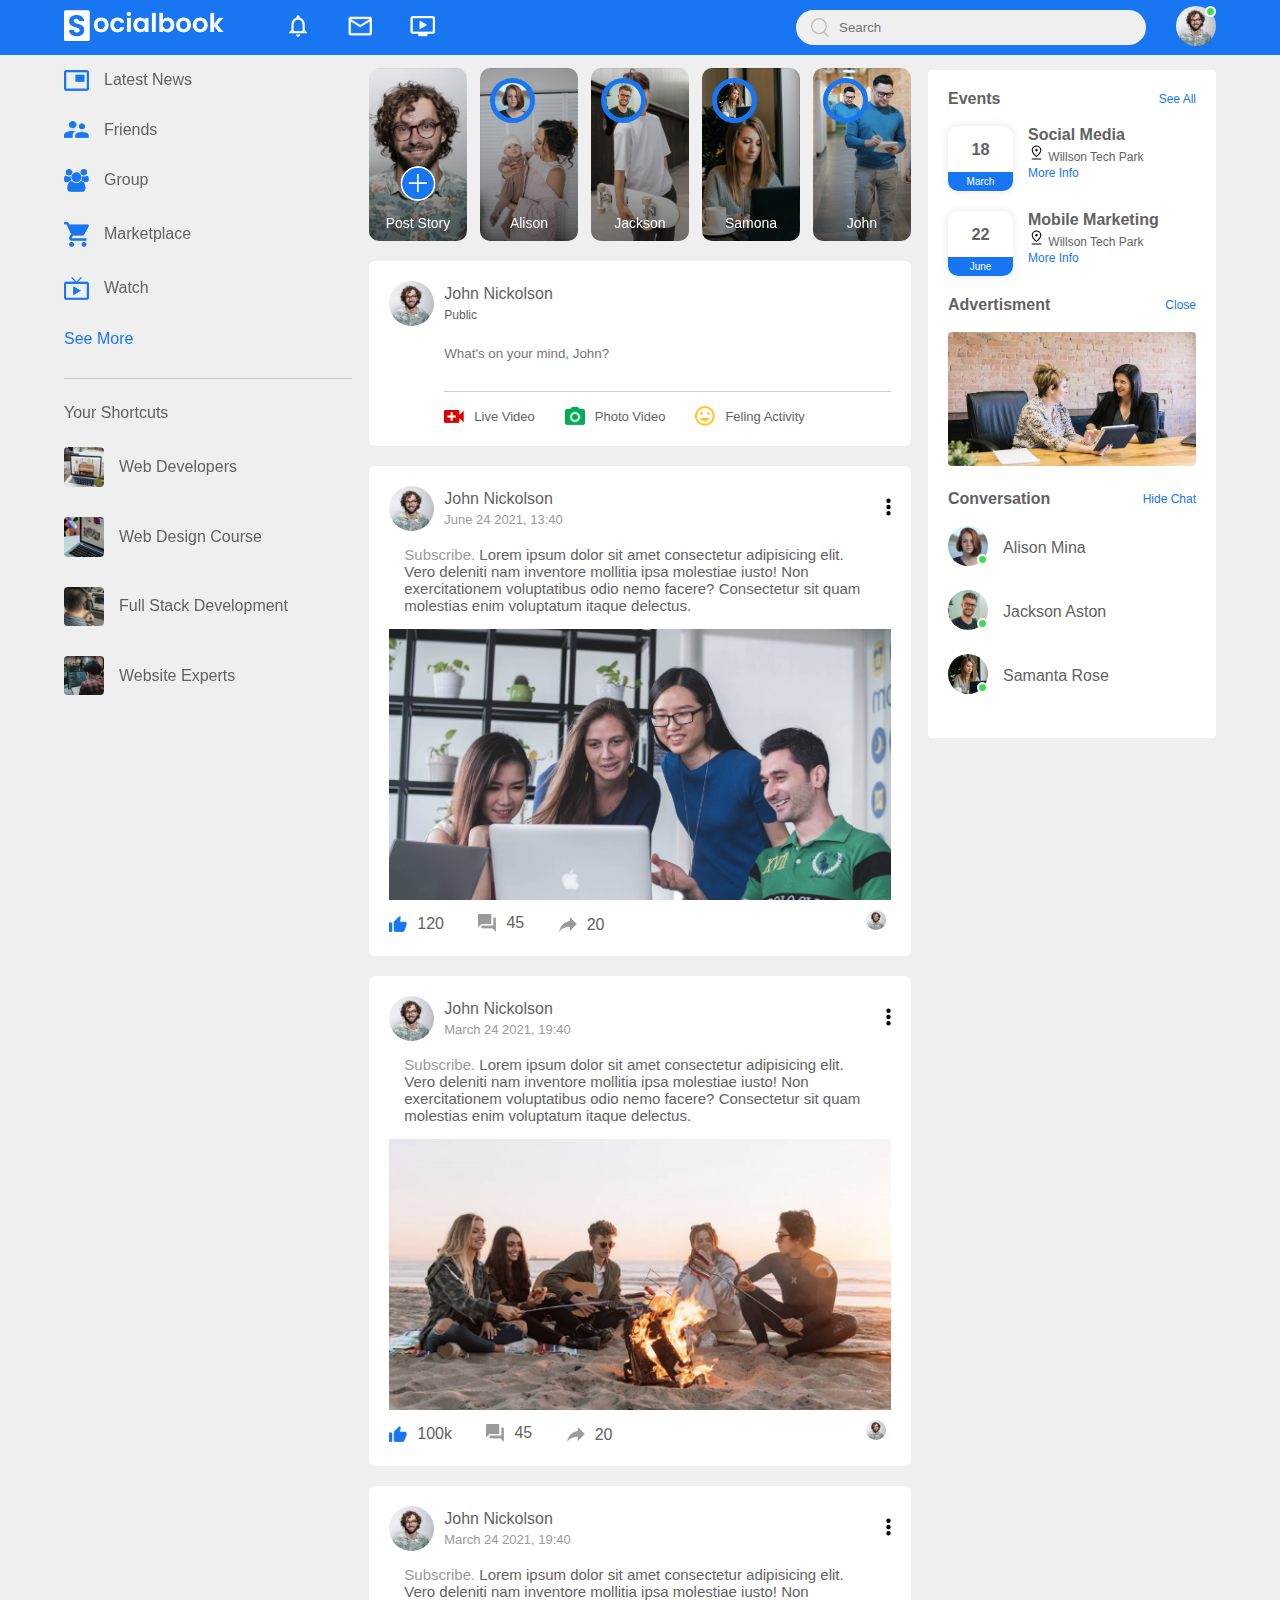
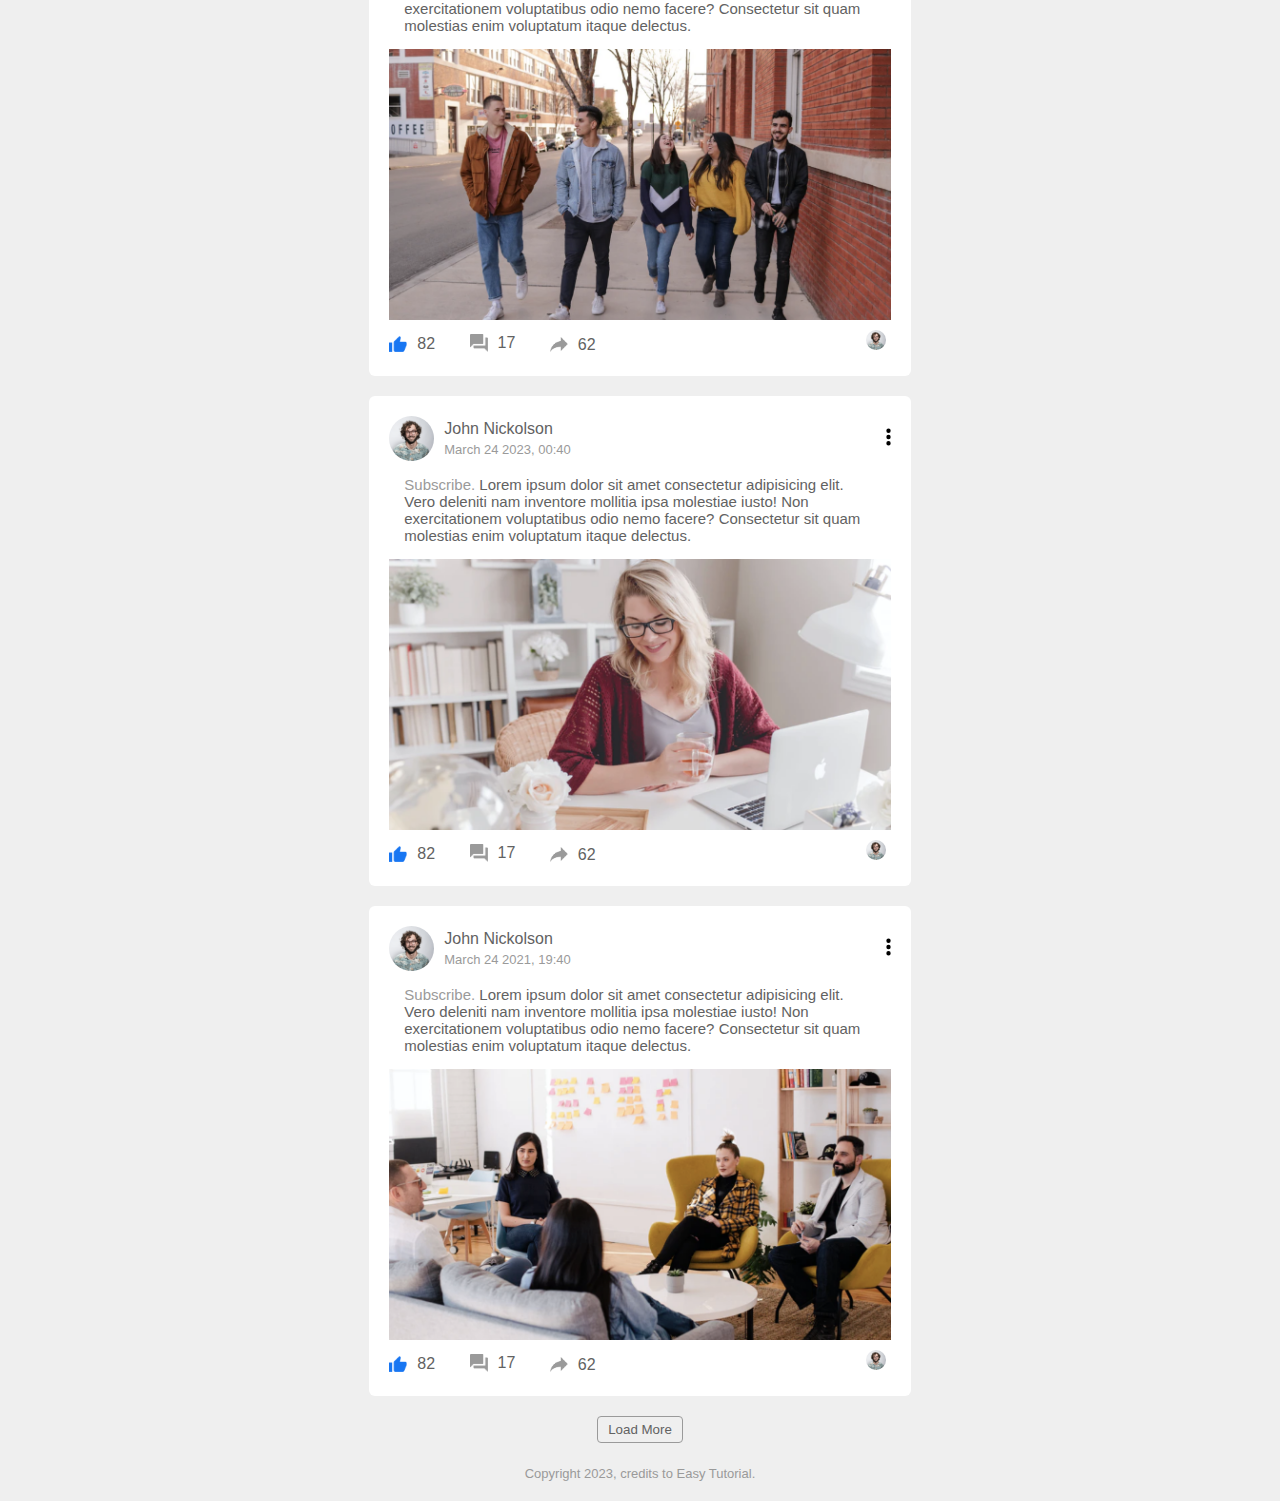
<file: index.html>
<!DOCTYPE html>
<html lang="en">
<head>
  <meta charset="UTF-8">
  <meta http-equiv="X-UA-Compatible" content="IE=edge">
  <meta name="viewport" content="width=device-width, initial-scale=1.0">
  <title>Social Media</title>
  <link rel="stylesheet" href="style.css">
  <link rel="stylesheet" href="https://fonts.googleapis.com/css2?family=Material+Symbols+Outlined:opsz,wght,FILL,GRAD@20..48,100..700,0..1,-50..200" />
</head>
<body>

  <nav>
    <div 

    class="nav-left">
    <a href="index.html">
    <img src="images/logo2.png" class="logo">
  </a>
    <ul>
      <li><img src="images/notification.png"></li>
      <li><img src="images/inbox.png"></li>
      <li><img src="images/video.png"></li>
    </ul>
    </div>
    <div 
    
    class="nav-right">
    <div class="search-box">
      <img src="images/search.png">
      <input type="text" placeholder="Search">
    </div>
    <div class="nav-user-icon online" onclick="settingsMenuToggle()">
      <img src="images/profile-pic.png">
    </div>
    </div>

     <!---Setting Menu---->

    <div class="settings-menu">

     <div id="dark-btn">
      <span></span>
     </div> 

      <div class="settings-menu-inner">

        <div class="user-profile">
          <img src="images/profile-pic.png">
          <div>
            <p>John Nickolson</p>
            <a href="index1.html">See Your Profile</a>
          </div>
        </div>

        <hr>
  
        <div class="user-profile">
          <img src="images/feedback.png">
          <div>
            <p>Give Feedback</p>
            <a href="#">Help us improve the new Design</a>
          </div>
        </div>

        <hr>

        <div class="setting-links">
          <img src="images/setting.png" class="settings-icon">
          <a href="#">Settings & Privacy <img src="images/arrow.png" width="10px"></a>
        </div>

        <div class="setting-links">
          <img src="images/help.png" class="settings-icon">
          <a href="#">Help & Support <img src="images/arrow.png" width="10px"></a>
        </div>

        <div class="setting-links">
          <img src="images/display.png" class="settings-icon">
          <a href="#">Display & Accessibility <img src="images/arrow.png" width="10px"></a>
        </div>

        <div class="setting-links">
          <img src="images/logout.png" class="settings-icon">
          <a href="#">Log Out <img src="images/arrow.png" width="10px"></a>
        </div>

      </div>
     

    </div>
   


    </nav>
  <div class="container">

    <!---Left sidebar-->

      <div class="left-sidebar">
        <div class="imp-links">
        <a href="#"><img src="images/news.png"> Latest News</a>
        <a href="#"><img src="images/friends.png"> Friends</a>
        <a href="#"><img src="images/group.png"> Group</a>
        <a href="#"><img src="images/marketplace.png"> Marketplace</a>
        <a href="#"><img src="images/watch.png"> Watch</a>
        <a href="#">See More</a>
      </div>

      <div class="shortcut-links">
        <p>Your Shortcuts</p>
        <a href="#"><img src="images/shortcut-1.png"> Web Developers</a>
        <a href="#"><img src="images/shortcut-2.png"> Web Design Course</a>
        <a href="#"><img src="images/shortcut-3.png"> Full Stack Development</a>
        <a href="#"><img src="images/shortcut-4.png"> Website Experts</a>
      </div>
  </div>

    <!--Main content-->

    <div class="main-content">
      <div class="story-gallery">
        <div class="story story1">
          <img src="images/upload.png">
          <p>Post Story</p>
        </div>

        <div class="story story2">
          <img src="images/member-1.png">
          <p>Alison</p>
        </div>

        <div class="story story3">
          <img src="images/member-2.png">
          <p>Jackson</p>
        </div>

        <div class="story story4">
          <img src="images/member-3.png">
          <p>Samona</p>
        </div>

        <div class="story story5">
          <img src="images/member-4.png">
          <p>John</p>
        </div>
      </div>

      <div class="write-post-container">
        <div class="user-profile">
          <img src="images/profile-pic.png">
          <div>
            <p>John Nickolson</p>
            <small>Public</small>
          </div>
        </div>

       <div class="post-input-container">
        <textarea rows="3" placeholder="What's on your mind, John?"></textarea>
        <div class="add-post-links">
          <a href="#"><img src="images/live-video.png">Live Video</a>
          <a href="#"><img src="images/photo.png">Photo Video</a>
          <a href="#"><img src="images/feeling.png">Feling Activity</a>
        </div>
       </div>

      </div>

      <div class="post-container">

        <div class="post-raw">
          <div class="user-profile">
            <img src="images/profile-pic.png">
            <div>
              <p>John Nickolson</p>
              <span>June 24 2021, 13:40</span>
            </div>
          </div>
         <div class="downloaded-icon">
          <img src="images/ellipsis-vertical-solid.svg">
         </div>
        </div>
        
        <p class="post-text"> Subscribe.<a href="#"><span> Lorem ipsum dolor sit amet consectetur adipisicing elit. Vero deleniti nam inventore mollitia ipsa molestiae iusto! Non exercitationem voluptatibus odio nemo facere? Consectetur sit quam molestias enim voluptatum itaque delectus.</span></a></p>
        <img src="images/feed-image-1.png" class="post-img">

        <div class="post-raw">
          <div class="activity-icons">
           <div><img src="images/like-blue.png"> 120</div>
           <div><img src="images/comments.png"> 45</div>
           <div><img src="images/share.png"> 20</div>
          </div>
          <div class="post-profile-icon">
            <img src="images/profile-pic.png"><i class="fa-sharp-fa solid fa-caret-down"></i>
          </div>
        </div>
      </div>


      <div class="post-container">

        <div class="post-raw">
          <div class="user-profile">
            <img src="images/profile-pic.png">
            <div>
              <p>John Nickolson</p>
              <span>March 24 2021, 19:40</span>
            </div>
          </div>
         <div class="downloaded-icon">
          <img src="images/ellipsis-vertical-solid.svg">
         </div>
        </div>
        
        <p class="post-text"> Subscribe.<a href="#"><span> Lorem ipsum dolor sit amet consectetur adipisicing elit. Vero deleniti nam inventore mollitia ipsa molestiae iusto! Non exercitationem voluptatibus odio nemo facere? Consectetur sit quam molestias enim voluptatum itaque delectus.</span></a></p>
        <img src="images/feed-image-2.png" class="post-img">

        <div class="post-raw">
          <div class="activity-icons">
           <div><img src="images/like-blue.png"> 100k</div>
           <div><img src="images/comments.png"> 45</div>
           <div><img src="images/share.png"> 20</div>
          </div>
          <div class="post-profile-icon">
            <img src="images/profile-pic.png"><i class="fa-sharp-fa solid fa-caret-down"></i>
          </div>
        </div>
      </div>


      <div class="post-container">

        <div class="post-raw">
          <div class="user-profile">
            <img src="images/profile-pic.png">
            <div>
              <p>John Nickolson</p>
              <span>March 24 2021, 19:40</span>
            </div>
          </div>
         <div class="downloaded-icon">
          <img src="images/ellipsis-vertical-solid.svg">
         </div>
        </div>
        
        <p class="post-text"> Subscribe.<a href="#"><span> Lorem ipsum dolor sit amet consectetur adipisicing elit. Vero deleniti nam inventore mollitia ipsa molestiae iusto! Non exercitationem voluptatibus odio nemo facere? Consectetur sit quam molestias enim voluptatum itaque delectus.</span></a></p>
        <img src="images/feed-image-3.png" class="post-img">

        <div class="post-raw">
          <div class="activity-icons">
           <div><img src="images/like-blue.png"> 82</div>
           <div><img src="images/comments.png"> 17</div>
           <div><img src="images/share.png"> 62</div>
          </div>
          <div class="post-profile-icon">
            <img src="images/profile-pic.png"><i class="fa-sharp-fa solid fa-caret-down"></i>
          </div>
        </div>
      </div>


      <div class="post-container">

        <div class="post-raw">
          <div class="user-profile">
            <img src="images/profile-pic.png">
            <div>
              <p>John Nickolson</p>
              <span>March 24 2023, 00:40</span>
            </div>
          </div>
         <div class="downloaded-icon">
          <img src="images/ellipsis-vertical-solid.svg">
         </div>
        </div>
        
        <p class="post-text"> Subscribe.<a href="#"><span> Lorem ipsum dolor sit amet consectetur adipisicing elit. Vero deleniti nam inventore mollitia ipsa molestiae iusto! Non exercitationem voluptatibus odio nemo facere? Consectetur sit quam molestias enim voluptatum itaque delectus.</span></a></p>
        <img src="images/feed-image-4.png" class="post-img">

        <div class="post-raw">
          <div class="activity-icons">
           <div><img src="images/like-blue.png"> 82</div>
           <div><img src="images/comments.png"> 17</div>
           <div><img src="images/share.png"> 62</div>
          </div>
          <div class="post-profile-icon">
            <img src="images/profile-pic.png"><i class="fa-sharp-fa solid fa-caret-down"></i>
          </div>
        </div>
      </div>


      <div class="post-container">

        <div class="post-raw">
          <div class="user-profile">
            <img src="images/profile-pic.png">
            <div>
              <p>John Nickolson</p>
              <span>March 24 2021, 19:40</span>
            </div>
          </div>
         <div class="downloaded-icon">
          <img src="images/ellipsis-vertical-solid.svg">
         </div>
        </div>
        
        <p class="post-text"> Subscribe.<a href="#"><span> Lorem ipsum dolor sit amet consectetur adipisicing elit. Vero deleniti nam inventore mollitia ipsa molestiae iusto! Non exercitationem voluptatibus odio nemo facere? Consectetur sit quam molestias enim voluptatum itaque delectus.</span></a></p>
        <img src="images/feed-image-5.png" class="post-img">

        <div class="post-raw">
          <div class="activity-icons">
           <div><img src="images/like-blue.png"> 82</div>
           <div><img src="images/comments.png"> 17</div>
           <div><img src="images/share.png"> 62</div>
          </div>
          <div class="post-profile-icon">
            <img src="images/profile-pic.png"><i class="fa-sharp-fa solid fa-caret-down"></i>
          </div>
        </div>
      </div>

      <button type="button" class="load-more-btn">Load More</button>

    </div>

    <!--Right sidebar-->

    <div class="right-sidebar">

      <div class="sidebar-title">
        <h4>Events</h4>
        <a href="#">See All</a>
      </div>

      <div class="event">
        <div class="left-event">
          <h3>18</h3>
          <span>March</span>
        </div>
        <div class="right-event">
          <h4>Social Media</h4>
          <p><img src="images/pin_drop_FILL0_wght400_GRAD0_opsz48.svg"> Willson Tech Park</p>
          <a href="#">More Info</a>
        </div>
      </div>

      <div class="event">
        <div class="left-event">
          <h3>22</h3>
          <span>June</span>
        </div>
        <div class="right-event">
          <h4>Mobile Marketing</h4>
          <p><img src="images/pin_drop_FILL0_wght400_GRAD0_opsz48.svg"> Willson Tech Park</p>
          <a href="#">More Info</a>
        </div>
      </div>

      <div class="sidebar-title">
        <h4>Advertisment</h4>
        <a href="#">Close</a>
      </div>

      <img src="images/advertisement.png" class="sidebar-adds">

      
      <div class="sidebar-title">
        <h4>Conversation</h4>
        <a href="#">Hide Chat</a>
      </div>

      <div class="online-list">
        <div class="online">
          <img src="images/member-1.png">
        </div>
        <p>Alison Mina</p>
      </div>

      <div class="online-list">
        <div class="online">
          <img src="images/member-2.png">
        </div>
        <p>Jackson Aston</p>
      </div>

      <div class="online-list">
        <div class="online">
          <img src="images/member-3.png">
        </div>
        <p>Samanta Rose</p>
      </div>

    </div>
  </div>

<div class="footer">
  <p>Copyright 2023, credits to Easy Tutorial.</p>
</div>

<script src="script.js"></script>

</body>
</html>
</file>
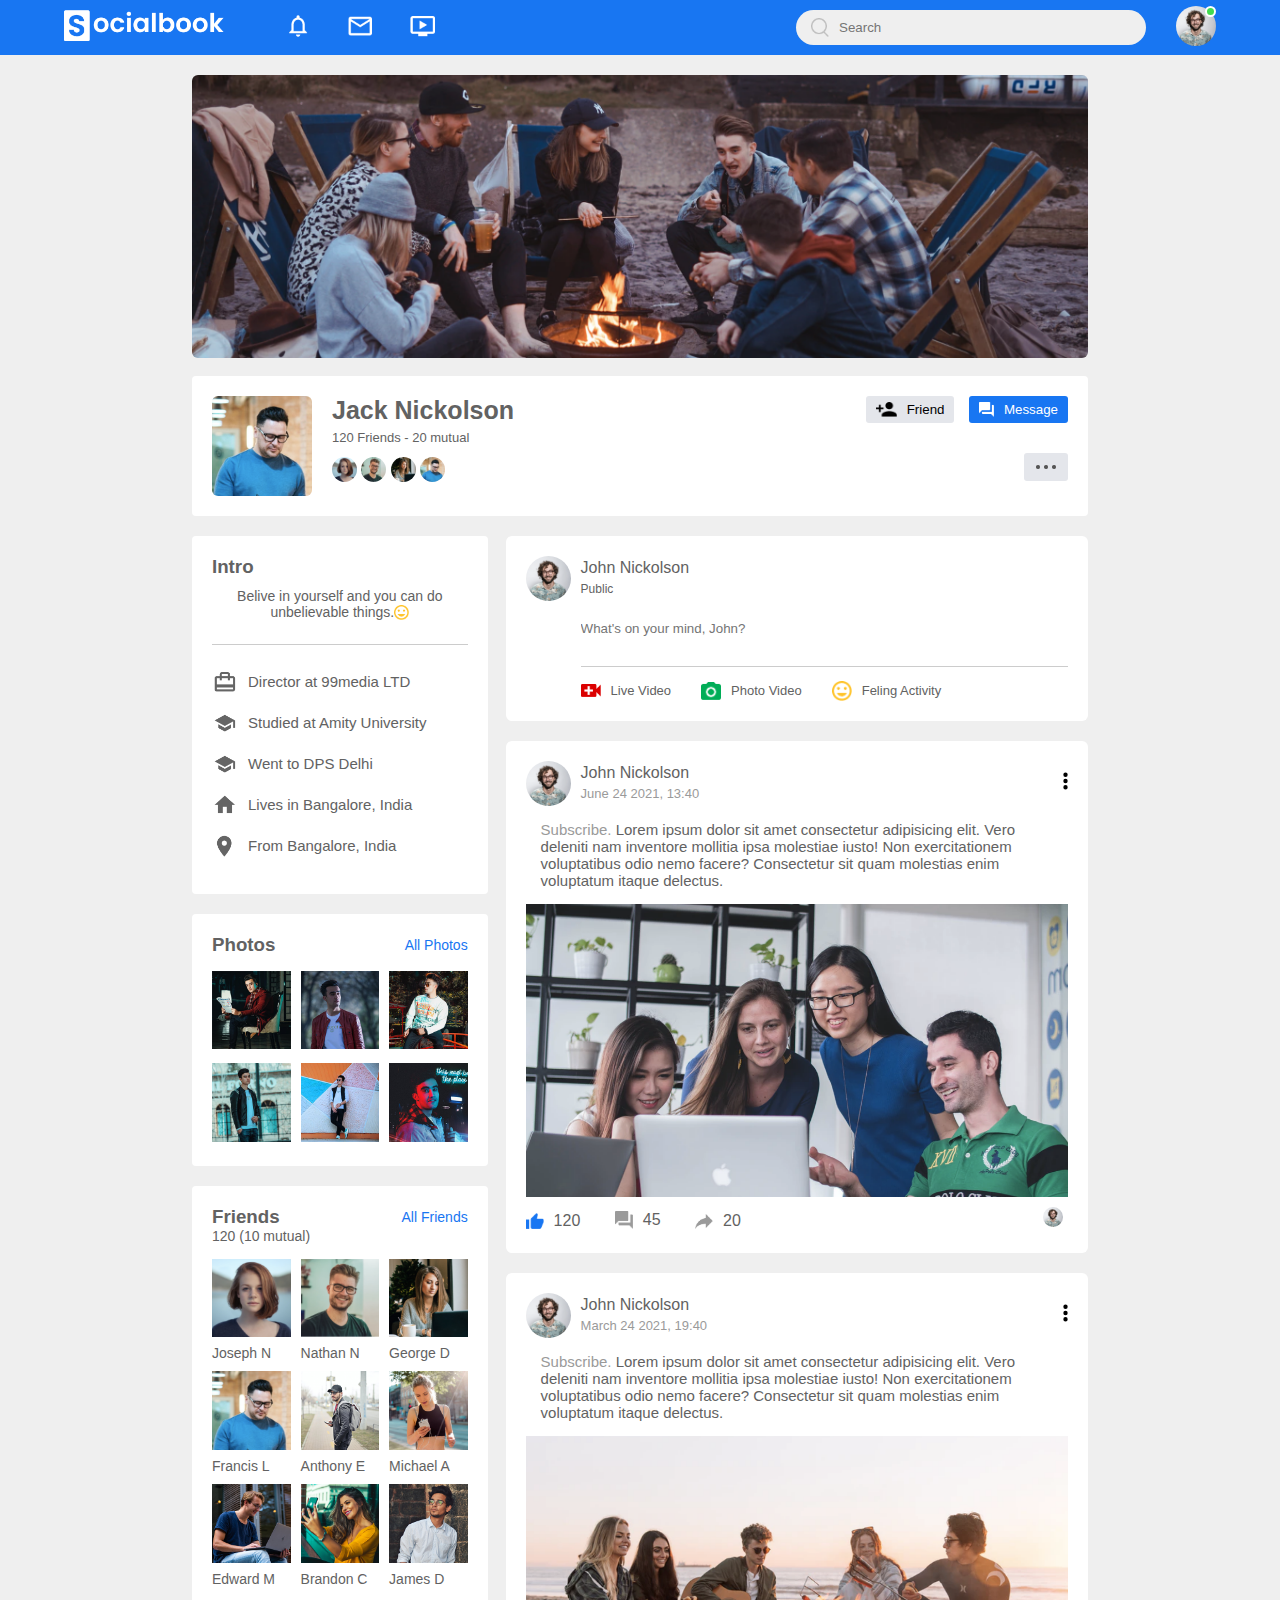
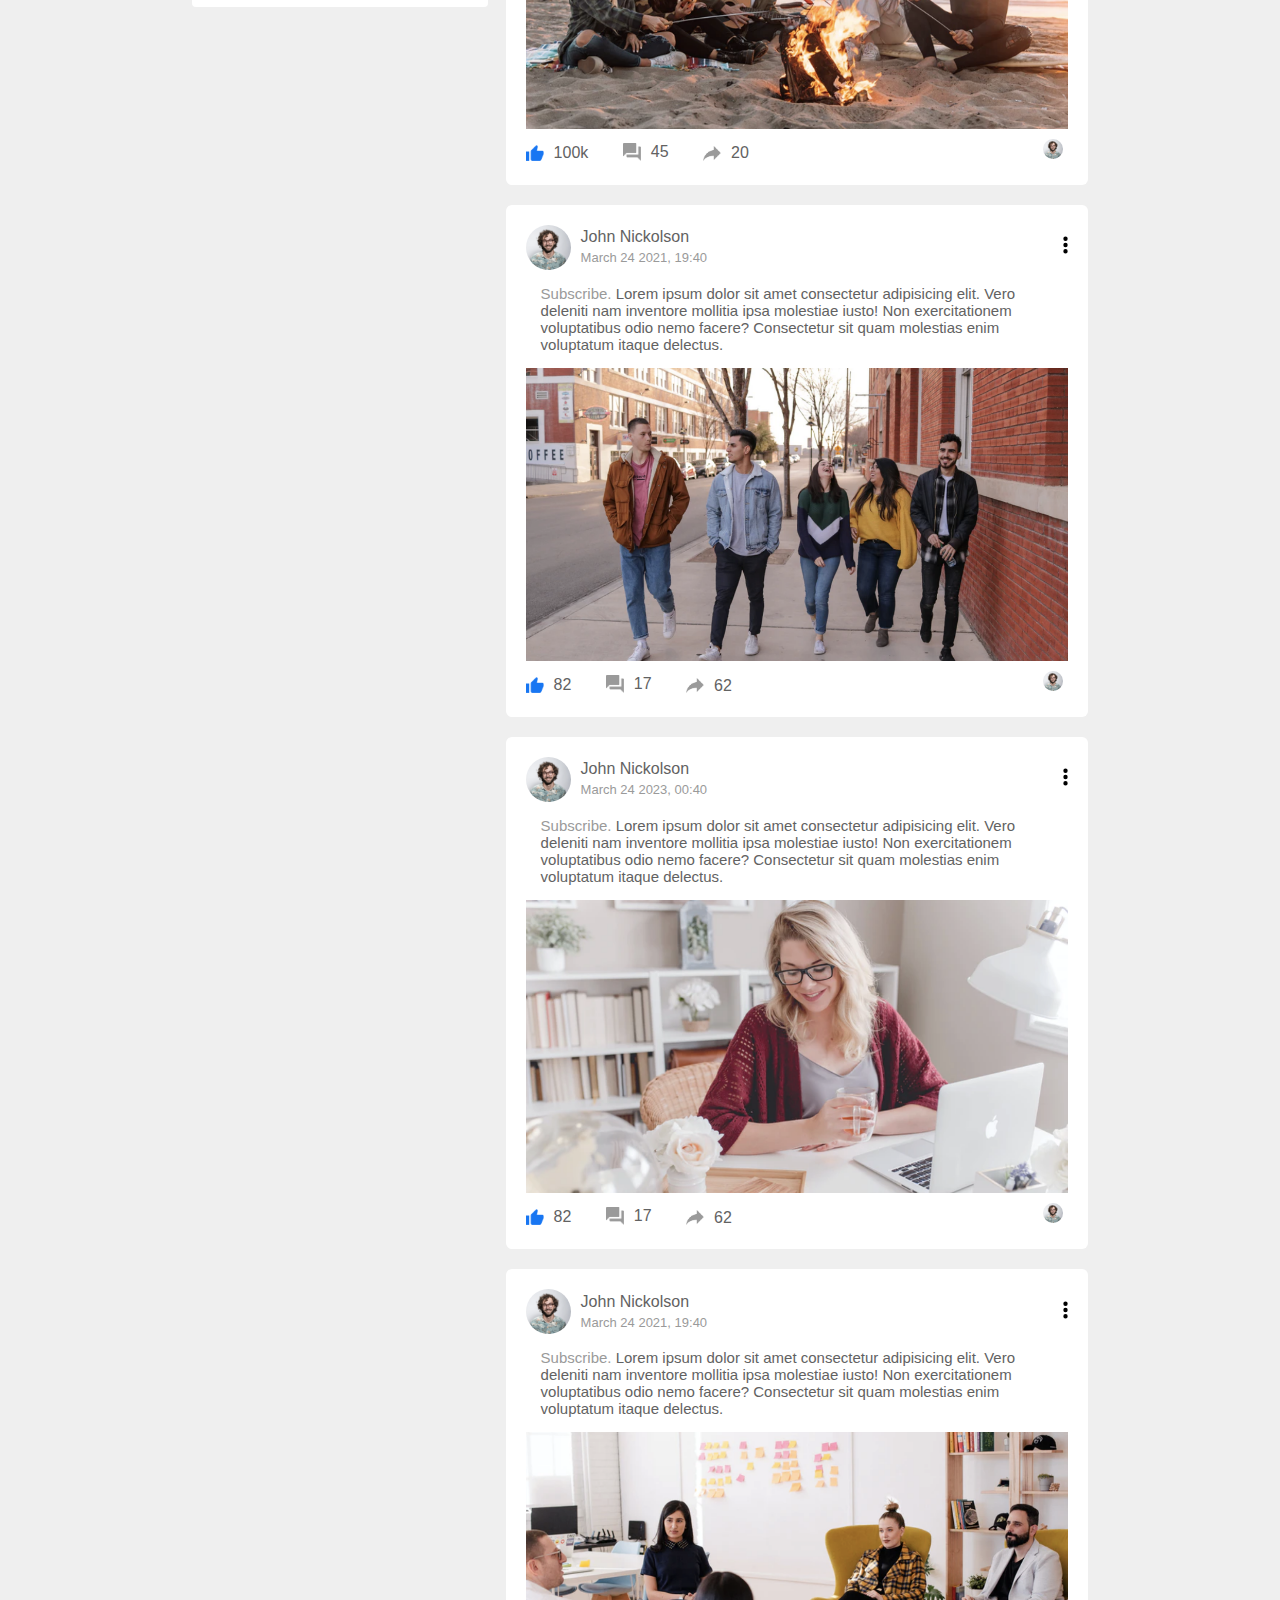
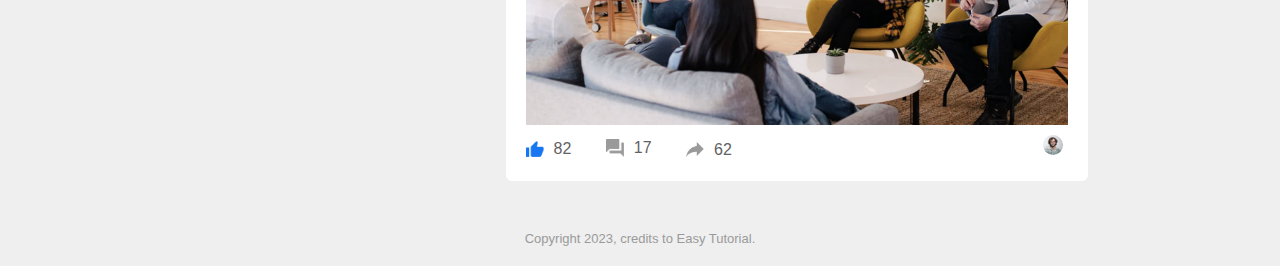
<file: index1.html>
<!DOCTYPE html>
<html lang="en">
<head>
  <meta charset="UTF-8">
  <meta http-equiv="X-UA-Compatible" content="IE=edge">
  <meta name="viewport" content="width=device-width, initial-scale=1.0">
  <title>Social Media</title>
  <link rel="stylesheet" href="style.css">
  <link rel="stylesheet" href="https://fonts.googleapis.com/css2?family=Material+Symbols+Outlined:opsz,wght,FILL,GRAD@20..48,100..700,0..1,-50..200" />
</head>
<body>

  <nav>
    <div 
    
    class="nav-left">
    <a href="index.html">
    <img src="images/logo2.png"  class="logo">
  </a>
    <ul>
      <li><img src="images/notification.png"></li>
      <li><img src="images/inbox.png"></li>
      <li><img src="images/video.png"></li>
    </ul>
    </div>
    <div 
    
    class="nav-right">
    <div class="search-box">
      <img src="images/search.png">
      <input type="text" placeholder="Search">
    </div>
    <div class="nav-user-icon online" onclick="settingsMenuToggle()">
      <img src="images/profile-pic.png">
    </div>
    </div>

     <!---Setting Menu---->

    <div class="settings-menu">

     <div id="dark-btn">
      <span></span>
     </div> 

      <div class="settings-menu-inner">

        <div class="user-profile">
          <img src="images/profile-pic.png">
          <div>
            <p>John Nickolson</p>
            <a href="index.html">See Your Home Page</a>
          </div>
        </div>

        <hr>
  
        <div class="user-profile">
          <img src="images/feedback.png">
          <div>
            <p>Give Feedback</p>
            <a href="#">Help us improve the new Design</a>
          </div>
        </div>

        <hr>

        <div class="setting-links">
          <img src="images/setting.png" class="settings-icon">
          <a href="#">Settings & Privacy <img src="images/arrow.png" width="10px"></a>
        </div>

        <div class="setting-links">
          <img src="images/help.png" class="settings-icon">
          <a href="#">Help & Support <img src="images/arrow.png" width="10px"></a>
        </div>

        <div class="setting-links">
          <img src="/images/display.png" class="settings-icon">
          <a href="#">Display & Accessibility <img src="images/arrow.png" width="10px"></a>
        </div>

        <div class="setting-links">
          <img src="images/logout.png" class="settings-icon">
          <a href="#">Log Out <img src="images/arrow.png" width="10px"></a>
        </div>

      </div>
     

    </div>
   


    </nav>

    <!---Pofile Page----->

    <div class="profile-container">
      <img src="images/cover.png" class="cover-img">
      <div class="profile-details">
        <div class="pd-left">
         <div class="pd-raw">
          <img src="images/profile.png" class="pd-image">
          <div>
            <h3>Jack Nickolson</h3>
            <p>120 Friends - 20 mutual</p>
            <img src="images/member-1.png">
            <img src="images/member-2.png">
            <img src="images/member-3.png">
            <img src="images/member-4.png">
            
          </div>
         </div>
        </div>
        <div class="pd-right">

        <button type="button"><img src="images/add-friends.png">    Friend
        </button>
        <button type="button"><img src="images/message.png"> 
        Message
        </button>
        <br>
        <a href="#"><img src="images/more.png"></a>

        </div>
      </div>

     <div class="profile-info">
      <div class="info-col">

       <div class="profile-intro">
        <h3>Intro</h3>
        <p class="intro-text">Belive in yourself and you can do unbelievable things.<img src="images/feeling.png"></p>
        <hr>
        <ul>
          <li> <img src="images/profile-job.png"> Director at 99media LTD</li>
          <li> <img src="images/profile-study.png"> Studied at Amity University</li>
          <li> <img src="images/profile-study.png"> Went to DPS Delhi</li>
          <li> <img src="images/profile-home.png"> Lives in Bangalore, India</li>
          <li> <img src="images/profile-location.png"> From Bangalore, India</li>
        </ul>
       </div>

      <div class="profile-intro">
        <div class="title-box">
          <h3>Photos</h3>
          <a href="#">All Photos</a>
        </div>
        
        
        <div class="photo-box">
          <div><img src="images/photo1.png"></div>
          <div><img src="images/photo2.png"></div>
          <div><img src="images/photo3.png"></div>
          <div><img src="images/photo4.png"></div>
          <div><img src="images/photo5.png"></div>
          <div><img src="images/photo6.png"></div>
        </div>

      </div>


      <div class="profile-intro">
        <div class="title-box">
          <h3>Friends</h3>
          <a href="#">All Friends</a>
        </div>

        <p>120 (10 mutual)</p>

        <div class="friends-box">
          <div><img src="images/member-1.png"> <p>Joseph N</p></div>
          <div><img src="images/member-2.png"> <p>Nathan N</p></div>
          <div><img src="images/member-3.png"> <p>George D</p></div>
          <div><img src="images/member-4.png"> <p>Francis L</p></div>
          <div><img src="images/member-5.png"> <p>Anthony E</p></div>
          <div><img src="images/member-6.png"> <p>Michael A</p></div>
          <div><img src="images/member-7.png"> <p>Edward M</p></div>
          <div><img src="images/member-8.png"> <p>Brandon C</p></div>
          <div><img src="images/member-9.png"> <p>James D</p></div>
        </div>

      </div>


      </div>
      <div class="post-col">

        <div class="write-post-container">
          <div class="user-profile">
            <img src="images/profile-pic.png">
            <div>
              <p>John Nickolson</p>
              <small>Public</small>
            </div>
          </div>
  
         <div class="post-input-container">
          <textarea rows="3" placeholder="What's on your mind, John?"></textarea>
          <div class="add-post-links">
            <a href="#"><img src="images/live-video.png">Live Video</a>
            <a href="#"><img src="images/photo.png">Photo Video</a>
            <a href="#"><img src="images/feeling.png">Feling Activity</a>
          </div>
         </div>
  
        </div>
        
        <div class="post-container">

          <div class="post-raw">
            <div class="user-profile">
              <img src="images/profile-pic.png">
              <div>
                <p>John Nickolson</p>
                <span>June 24 2021, 13:40</span>
              </div>
            </div>
           <div class="downloaded-icon">
            <img src="images/ellipsis-vertical-solid.svg">
           </div>
          </div>
          
          <p class="post-text"> Subscribe.<a href="#"><span> Lorem ipsum dolor sit amet consectetur adipisicing elit. Vero deleniti nam inventore mollitia ipsa molestiae iusto! Non exercitationem voluptatibus odio nemo facere? Consectetur sit quam molestias enim voluptatum itaque delectus.</span></a></p>
          <img src="images/feed-image-1.png" class="post-img">
  
          <div class="post-raw">
            <div class="activity-icons">
             <div><img src="images/like-blue.png"> 120</div>
             <div><img src="images/comments.png"> 45</div>
             <div><img src="images/share.png"> 20</div>
            </div>
            <div class="post-profile-icon">
              <img src="images/profile-pic.png"><i class="fa-sharp-fa solid fa-caret-down"></i>
            </div>
          </div>
        </div>
  
  
        <div class="post-container">
  
          <div class="post-raw">
            <div class="user-profile">
              <img src="images/profile-pic.png">
              <div>
                <p>John Nickolson</p>
                <span>March 24 2021, 19:40</span>
              </div>
            </div>
           <div class="downloaded-icon">
            <img src="images/ellipsis-vertical-solid.svg">
           </div>
          </div>
          
          <p class="post-text"> Subscribe.<a href="#"><span> Lorem ipsum dolor sit amet consectetur adipisicing elit. Vero deleniti nam inventore mollitia ipsa molestiae iusto! Non exercitationem voluptatibus odio nemo facere? Consectetur sit quam molestias enim voluptatum itaque delectus.</span></a></p>
          <img src="images/feed-image-2.png" class="post-img">
  
          <div class="post-raw">
            <div class="activity-icons">
             <div><img src="images/like-blue.png"> 100k</div>
             <div><img src="images/comments.png"> 45</div>
             <div><img src="images/share.png"> 20</div>
            </div>
            <div class="post-profile-icon">
              <img src="images/profile-pic.png"><i class="fa-sharp-fa solid fa-caret-down"></i>
            </div>
          </div>
        </div>
  
  
        <div class="post-container">
  
          <div class="post-raw">
            <div class="user-profile">
              <img src="images/profile-pic.png">
              <div>
                <p>John Nickolson</p>
                <span>March 24 2021, 19:40</span>
              </div>
            </div>
           <div class="downloaded-icon">
            <img src="images/ellipsis-vertical-solid.svg">
           </div>
          </div>
          
          <p class="post-text"> Subscribe.<a href="#"><span> Lorem ipsum dolor sit amet consectetur adipisicing elit. Vero deleniti nam inventore mollitia ipsa molestiae iusto! Non exercitationem voluptatibus odio nemo facere? Consectetur sit quam molestias enim voluptatum itaque delectus.</span></a></p>
          <img src="images/feed-image-3.png" class="post-img">
  
          <div class="post-raw">
            <div class="activity-icons">
             <div><img src="images/like-blue.png"> 82</div>
             <div><img src="images/comments.png"> 17</div>
             <div><img src="images/share.png"> 62</div>
            </div>
            <div class="post-profile-icon">
              <img src="images/profile-pic.png"><i class="fa-sharp-fa solid fa-caret-down"></i>
            </div>
          </div>
        </div>
  
  
        <div class="post-container">
  
          <div class="post-raw">
            <div class="user-profile">
              <img src="images/profile-pic.png">
              <div>
                <p>John Nickolson</p>
                <span>March 24 2023, 00:40</span>
              </div>
            </div>
           <div class="downloaded-icon">
            <img src="images/ellipsis-vertical-solid.svg">
           </div>
          </div>
          
          <p class="post-text"> Subscribe.<a href="#"><span> Lorem ipsum dolor sit amet consectetur adipisicing elit. Vero deleniti nam inventore mollitia ipsa molestiae iusto! Non exercitationem voluptatibus odio nemo facere? Consectetur sit quam molestias enim voluptatum itaque delectus.</span></a></p>
          <img src="images/feed-image-4.png" class="post-img">
  
          <div class="post-raw">
            <div class="activity-icons">
             <div><img src="images/like-blue.png"> 82</div>
             <div><img src="images/comments.png"> 17</div>
             <div><img src="images/share.png"> 62</div>
            </div>
            <div class="post-profile-icon">
              <img src="images/profile-pic.png"><i class="fa-sharp-fa solid fa-caret-down"></i>
            </div>
          </div>
        </div>
  
  
        <div class="post-container">
  
          <div class="post-raw">
            <div class="user-profile">
              <img src="images/profile-pic.png">
              <div>
                <p>John Nickolson</p>
                <span>March 24 2021, 19:40</span>
              </div>
            </div>
           <div class="downloaded-icon">
            <img src="images/ellipsis-vertical-solid.svg">
           </div>
          </div>
          
          <p class="post-text"> Subscribe.<a href="#"><span> Lorem ipsum dolor sit amet consectetur adipisicing elit. Vero deleniti nam inventore mollitia ipsa molestiae iusto! Non exercitationem voluptatibus odio nemo facere? Consectetur sit quam molestias enim voluptatum itaque delectus.</span></a></p>
          <img src="images/feed-image-5.png" class="post-img">
  
          <div class="post-raw">
            <div class="activity-icons">
             <div><img src="images/like-blue.png"> 82</div>
             <div><img src="images/comments.png"> 17</div>
             <div><img src="images/share.png"> 62</div>
            </div>
            <div class="post-profile-icon">
              <img src="images/profile-pic.png"><i class="fa-sharp-fa solid fa-caret-down"></i>
            </div>
          </div>
        </div>

      </div>
     </div>

    </div>
 
<div class="footer">
  <p>Copyright 2023, credits to Easy Tutorial.</p>
</div>

<script src="script.js"></script>

</body>
</html>
</file>
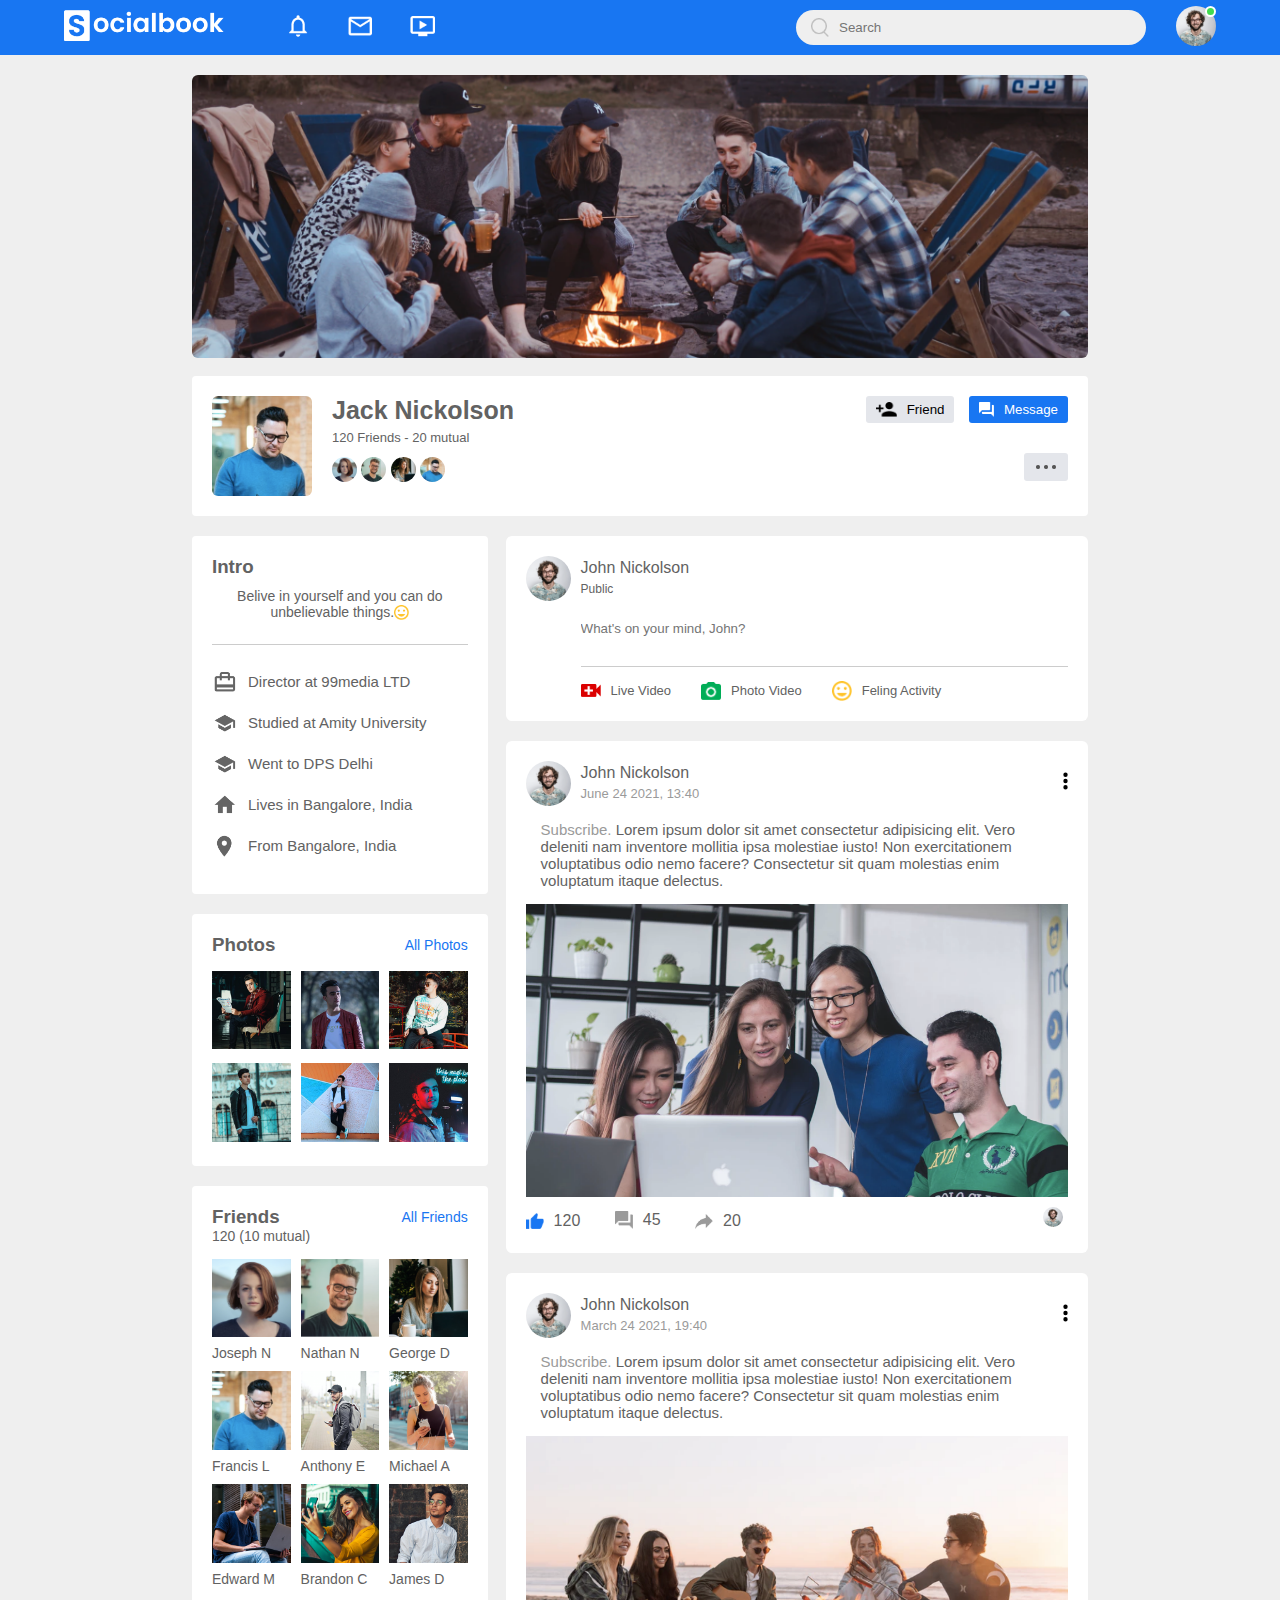
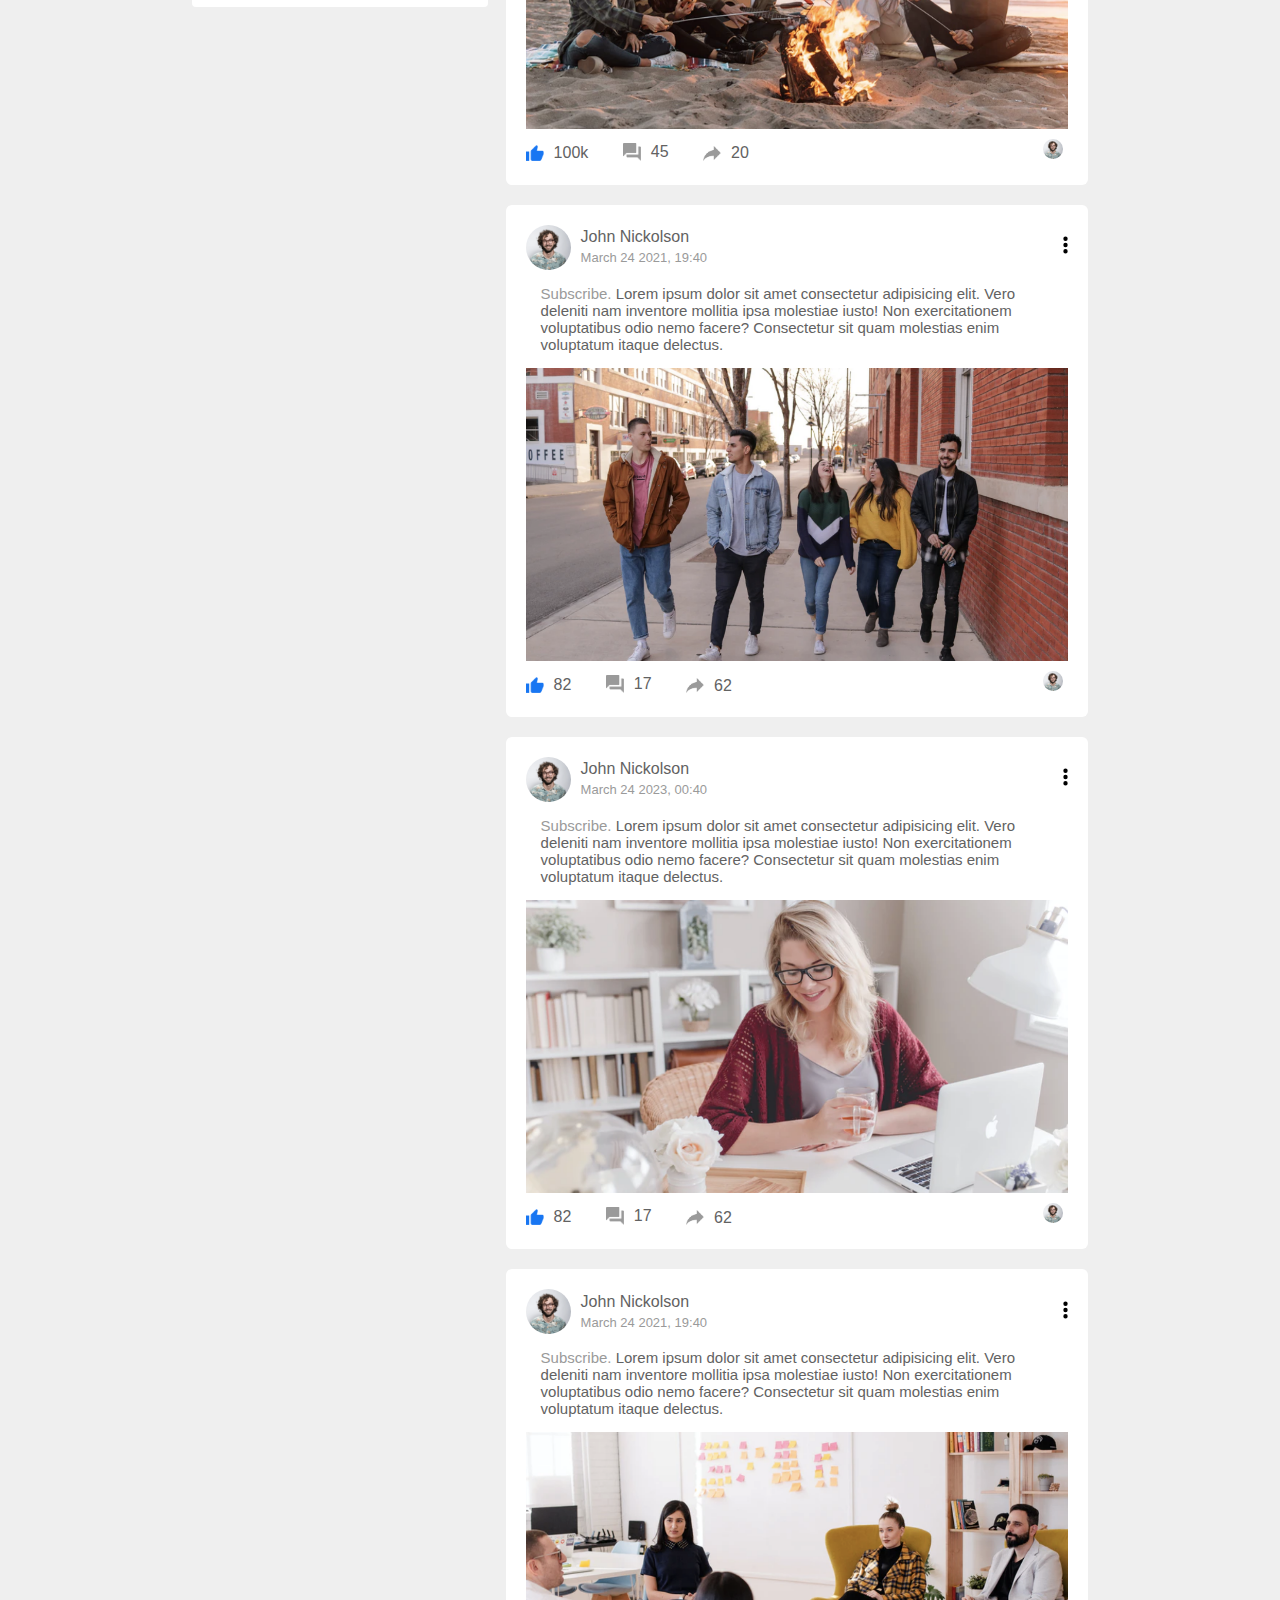
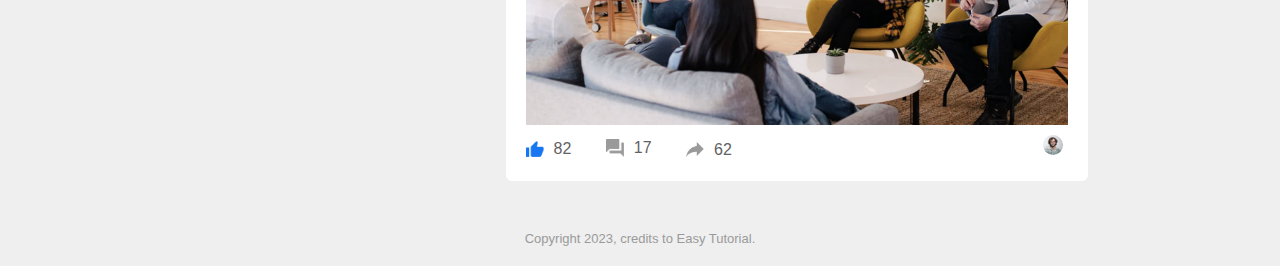
<file: profile.html>
<!DOCTYPE html>
<html lang="en">
<head>
  <meta charset="UTF-8">
  <meta http-equiv="X-UA-Compatible" content="IE=edge">
  <meta name="viewport" content="width=device-width, initial-scale=1.0">
  <title>Social Media</title>
  <link rel="stylesheet" href="style.css">
  <link rel="stylesheet" href="https://fonts.googleapis.com/css2?family=Material+Symbols+Outlined:opsz,wght,FILL,GRAD@20..48,100..700,0..1,-50..200" />
</head>
<body>

  <nav>
    <div 
    
    class="nav-left">
    <a href="index.html">
    <img src="images/logo2.png"  class="logo">
  </a>
    <ul>
      <li><img src="images/notification.png"></li>
      <li><img src="/images/inbox.png"></li>
      <li><img src="/images/video.png"></li>
    </ul>
    </div>
    <div 
    
    class="nav-right">
    <div class="search-box">
      <img src="/images/search.png">
      <input type="text" placeholder="Search">
    </div>
    <div class="nav-user-icon online" onclick="settingsMenuToggle()">
      <img src="/images/profile-pic.png">
    </div>
    </div>

     <!---Setting Menu---->

    <div class="settings-menu">

     <div id="dark-btn">
      <span></span>
     </div> 

      <div class="settings-menu-inner">

        <div class="user-profile">
          <img src="/images/profile-pic.png">
          <div>
            <p>John Nickolson</p>
            <a href="profile.html">See Your Profile</a>
          </div>
        </div>

        <hr>
  
        <div class="user-profile">
          <img src="/images/feedback.png">
          <div>
            <p>Give Feedback</p>
            <a href="#">Help us improve the new Design</a>
          </div>
        </div>

        <hr>

        <div class="setting-links">
          <img src="/images/setting.png" class="settings-icon">
          <a href="#">Settings & Privacy <img src="/images/arrow.png" width="10px"></a>
        </div>

        <div class="setting-links">
          <img src="/images/help.png" class="settings-icon">
          <a href="#">Help & Support <img src="/images/arrow.png" width="10px"></a>
        </div>

        <div class="setting-links">
          <img src="/images/display.png" class="settings-icon">
          <a href="#">Display & Accessibility <img src="/images/arrow.png" width="10px"></a>
        </div>

        <div class="setting-links">
          <img src="/images/logout.png" class="settings-icon">
          <a href="#">Log Out <img src="/images/arrow.png" width="10px"></a>
        </div>

      </div>
     

    </div>
   


    </nav>

    <!---Pofile Page----->

    <div class="profile-container">
      <img src="/images/cover.png" class="cover-img">
      <div class="profile-details">
        <div class="pd-left">
         <div class="pd-raw">
          <img src="/images/profile.png" class="pd-image">
          <div>
            <h3>Jack Nickolson</h3>
            <p>120 Friends - 20 mutual</p>
            <img src="/images/member-1.png">
            <img src="/images/member-2.png">
            <img src="/images/member-3.png">
            <img src="/images/member-4.png">
            
          </div>
         </div>
        </div>
        <div class="pd-right">

        <button type="button"><img src="/images/add-friends.png">    Friend
        </button>
        <button type="button"><img src="/images/message.png"> 
        Message
        </button>
        <br>
        <a href="#"><img src="/images/more.png"></a>

        </div>
      </div>

     <div class="profile-info">
      <div class="info-col">

       <div class="profile-intro">
        <h3>Intro</h3>
        <p class="intro-text">Belive in yourself and you can do unbelievable things.<img src="/images/feeling.png"></p>
        <hr>
        <ul>
          <li> <img src="/images/profile-job.png"> Director at 99media LTD</li>
          <li> <img src="/images/profile-study.png"> Studied at Amity University</li>
          <li> <img src="/images/profile-study.png"> Went to DPS Delhi</li>
          <li> <img src="/images/profile-home.png"> Lives in Bangalore, India</li>
          <li> <img src="/images/profile-location.png"> From Bangalore, India</li>
        </ul>
       </div>

      <div class="profile-intro">
        <div class="title-box">
          <h3>Photos</h3>
          <a href="#">All Photos</a>
        </div>
        
        
        <div class="photo-box">
          <div><img src="/images/photo1.png"></div>
          <div><img src="/images/photo2.png"></div>
          <div><img src="/images/photo3.png"></div>
          <div><img src="/images/photo4.png"></div>
          <div><img src="/images/photo5.png"></div>
          <div><img src="/images/photo6.png"></div>
        </div>

      </div>


      <div class="profile-intro">
        <div class="title-box">
          <h3>Friends</h3>
          <a href="#">All Friends</a>
        </div>

        <p>120 (10 mutual)</p>

        <div class="friends-box">
          <div><img src="/images/member-1.png"> <p>Joseph N</p></div>
          <div><img src="/images/member-2.png"> <p>Nathan N</p></div>
          <div><img src="/images/member-3.png"> <p>George D</p></div>
          <div><img src="/images/member-4.png"> <p>Francis L</p></div>
          <div><img src="/images/member-5.png"> <p>Anthony E</p></div>
          <div><img src="/images/member-6.png"> <p>Michael A</p></div>
          <div><img src="/images/member-7.png"> <p>Edward M</p></div>
          <div><img src="/images/member-8.png"> <p>Brandon C</p></div>
          <div><img src="/images/member-9.png"> <p>James D</p></div>
        </div>

      </div>


      </div>
      <div class="post-col">

        <div class="write-post-container">
          <div class="user-profile">
            <img src="/images/profile-pic.png">
            <div>
              <p>John Nickolson</p>
              <small>Public</small>
            </div>
          </div>
  
         <div class="post-input-container">
          <textarea rows="3" placeholder="What's on your mind, John?"></textarea>
          <div class="add-post-links">
            <a href="#"><img src="/images/live-video.png">Live Video</a>
            <a href="#"><img src="/images/photo.png">Photo Video</a>
            <a href="#"><img src="/images/feeling.png">Feling Activity</a>
          </div>
         </div>
  
        </div>
        
        <div class="post-container">

          <div class="post-raw">
            <div class="user-profile">
              <img src="/images/profile-pic.png">
              <div>
                <p>John Nickolson</p>
                <span>June 24 2021, 13:40</span>
              </div>
            </div>
           <div class="downloaded-icon">
            <img src="/images/ellipsis-vertical-solid.svg">
           </div>
          </div>
          
          <p class="post-text"> Subscribe.<a href="#"><span> Lorem ipsum dolor sit amet consectetur adipisicing elit. Vero deleniti nam inventore mollitia ipsa molestiae iusto! Non exercitationem voluptatibus odio nemo facere? Consectetur sit quam molestias enim voluptatum itaque delectus.</span></a></p>
          <img src="/images/feed-image-1.png" class="post-img">
  
          <div class="post-raw">
            <div class="activity-icons">
             <div><img src="images/like-blue.png"> 120</div>
             <div><img src="images/comments.png"> 45</div>
             <div><img src="images/share.png"> 20</div>
            </div>
            <div class="post-profile-icon">
              <img src="/images/profile-pic.png"><i class="fa-sharp-fa solid fa-caret-down"></i>
            </div>
          </div>
        </div>
  
  
        <div class="post-container">
  
          <div class="post-raw">
            <div class="user-profile">
              <img src="/images/profile-pic.png">
              <div>
                <p>John Nickolson</p>
                <span>March 24 2021, 19:40</span>
              </div>
            </div>
           <div class="downloaded-icon">
            <img src="/images/ellipsis-vertical-solid.svg">
           </div>
          </div>
          
          <p class="post-text"> Subscribe.<a href="#"><span> Lorem ipsum dolor sit amet consectetur adipisicing elit. Vero deleniti nam inventore mollitia ipsa molestiae iusto! Non exercitationem voluptatibus odio nemo facere? Consectetur sit quam molestias enim voluptatum itaque delectus.</span></a></p>
          <img src="/images/feed-image-2.png" class="post-img">
  
          <div class="post-raw">
            <div class="activity-icons">
             <div><img src="images/like-blue.png"> 100k</div>
             <div><img src="images/comments.png"> 45</div>
             <div><img src="images/share.png"> 20</div>
            </div>
            <div class="post-profile-icon">
              <img src="/images/profile-pic.png"><i class="fa-sharp-fa solid fa-caret-down"></i>
            </div>
          </div>
        </div>
  
  
        <div class="post-container">
  
          <div class="post-raw">
            <div class="user-profile">
              <img src="/images/profile-pic.png">
              <div>
                <p>John Nickolson</p>
                <span>March 24 2021, 19:40</span>
              </div>
            </div>
           <div class="downloaded-icon">
            <img src="/images/ellipsis-vertical-solid.svg">
           </div>
          </div>
          
          <p class="post-text"> Subscribe.<a href="#"><span> Lorem ipsum dolor sit amet consectetur adipisicing elit. Vero deleniti nam inventore mollitia ipsa molestiae iusto! Non exercitationem voluptatibus odio nemo facere? Consectetur sit quam molestias enim voluptatum itaque delectus.</span></a></p>
          <img src="/images/feed-image-3.png" class="post-img">
  
          <div class="post-raw">
            <div class="activity-icons">
             <div><img src="images/like-blue.png"> 82</div>
             <div><img src="images/comments.png"> 17</div>
             <div><img src="images/share.png"> 62</div>
            </div>
            <div class="post-profile-icon">
              <img src="/images/profile-pic.png"><i class="fa-sharp-fa solid fa-caret-down"></i>
            </div>
          </div>
        </div>
  
  
        <div class="post-container">
  
          <div class="post-raw">
            <div class="user-profile">
              <img src="/images/profile-pic.png">
              <div>
                <p>John Nickolson</p>
                <span>March 24 2023, 00:40</span>
              </div>
            </div>
           <div class="downloaded-icon">
            <img src="/images/ellipsis-vertical-solid.svg">
           </div>
          </div>
          
          <p class="post-text"> Subscribe.<a href="#"><span> Lorem ipsum dolor sit amet consectetur adipisicing elit. Vero deleniti nam inventore mollitia ipsa molestiae iusto! Non exercitationem voluptatibus odio nemo facere? Consectetur sit quam molestias enim voluptatum itaque delectus.</span></a></p>
          <img src="/images/feed-image-4.png" class="post-img">
  
          <div class="post-raw">
            <div class="activity-icons">
             <div><img src="images/like-blue.png"> 82</div>
             <div><img src="images/comments.png"> 17</div>
             <div><img src="images/share.png"> 62</div>
            </div>
            <div class="post-profile-icon">
              <img src="/images/profile-pic.png"><i class="fa-sharp-fa solid fa-caret-down"></i>
            </div>
          </div>
        </div>
  
  
        <div class="post-container">
  
          <div class="post-raw">
            <div class="user-profile">
              <img src="/images/profile-pic.png">
              <div>
                <p>John Nickolson</p>
                <span>March 24 2021, 19:40</span>
              </div>
            </div>
           <div class="downloaded-icon">
            <img src="/images/ellipsis-vertical-solid.svg">
           </div>
          </div>
          
          <p class="post-text"> Subscribe.<a href="#"><span> Lorem ipsum dolor sit amet consectetur adipisicing elit. Vero deleniti nam inventore mollitia ipsa molestiae iusto! Non exercitationem voluptatibus odio nemo facere? Consectetur sit quam molestias enim voluptatum itaque delectus.</span></a></p>
          <img src="/images/feed-image-5.png" class="post-img">
  
          <div class="post-raw">
            <div class="activity-icons">
             <div><img src="images/like-blue.png"> 82</div>
             <div><img src="images/comments.png"> 17</div>
             <div><img src="images/share.png"> 62</div>
            </div>
            <div class="post-profile-icon">
              <img src="/images/profile-pic.png"><i class="fa-sharp-fa solid fa-caret-down"></i>
            </div>
          </div>
        </div>

      </div>
     </div>

    </div>
 
<div class="footer">
  <p>Copyright 2023, credits to Easy Tutorial.</p>
</div>

<script src="script.js"></script>

</body>
</html>
</file>
<file: style.css>
* {
  margin: 0;
  padding: 0;
  font-family: 'poppins', sans-serif;
  box-sizing: border-box;
}

:root {
  --body-color: #efefef;
  --nav-color: #1876f2; 
  --bg-color: #fff; 
}

.dark-theme { 
  --body-color: #0a0a0a;
  --nav-color: #000; 
  --bg-color: #000; 
}


body {
  background-color: var(--body-color);
  transition: background 0.3s;
}

nav {
  display: flex;
  align-items: center;
  justify-content: space-between;
  background: var(--nav-color);
  padding: 5px 5%;
  position: sticky;
  top: 0;
  z-index: 100;
}

.logo {
  width: 160px;
  margin-right: 45px;  
}

.nav-left, .nav-right {
  display: flex;
  align-items: center;
}

.nav-left ul li {
  list-style: none;
  display: inline-block;
}

.nav-left ul li img {
  width: 28px;
  margin: 0 15px;
}

.nav-user-icon img {
  width: 40px;
  border-radius: 50%;
  cursor: pointer;
}

.nav-user-icon {
  margin-left: 30px;
}

.search-box {
  background: #efefef;
  width: 350px;
  border-radius: 20px;
  display: flex;
  align-items: center;
  padding: 0 15px;
}

.search-box img {
  width: 18px;
}

.search-box input { 
  width: 100px;
  background: transparent;
  padding: 10px;
  outline: none;
  border: none;
}

.online { 
  position: relative;
}

.online::after {
  content: '';
  width: 7px;
  height: 7px;
  border: 2px solid #fff;
  border-radius: 50%;
  background: #41db51;
  position: absolute;
  top: 0; 
  right: 0;
}

.container {
  display: flex;
  justify-content: space-between;
  padding: 13px 5%;
}

.left-sidebar {
  flex-basis: 25%;
  position: sticky;
  top: 70px;
  align-self: flex-start;
  
}

.right-sidebar {
  flex-basis: 25%;
  position: sticky;
  top: 70px;
  align-self: flex-start;
  background: var(--bg-color);
  padding: 20px;
  border-radius: 4px;
  color: #626262;
}

.right-event img {
  width: 17px;
  color: #626262;
}

.main-content {
  flex-basis: 47%;
}

.imp-links a, 
.shortcut-links a {
  text-decoration: none;
  display: flex;
  align-items: center;
  margin-bottom: 30px;
  color: #626262;
  width: fit-content;
}

.imp-links a img {
  width: 25px;
  margin-right: 15px;
}

.imp-links a:last-child {
  color: #1876f2;
}

.imp-links {
  border-bottom: 1px solid #ccc;
}

.shortcut-links a img {
  width: 40px;
  border-radius: 4px;
  margin-right: 15px;
}

.shortcut-links p {
  margin: 25px 0;
  color: #626262;
  font-weight: 500;
}

.sidebar-title {
  display: flex;
  align-items: center;
  justify-content: space-between;
  margin-bottom: 18px;
}

.right-sidebar h4 {
  font-weight: 600;
  font-size: 16px;
}

.sidebar-title a {
  text-decoration: none;
  color: #1876f2;
  font-size: 12px;
}

.event {
 display: flex;
 font-size: 14px;
 margin-bottom: 20px;
}

.left-event {
  border-radius: 10px;
  height: 65px;
  width: 65px;
  margin-right: 15px;
  padding-top: 14px;
  text-align: center;
  position: relative;
  overflow: hidden;
  box-shadow: 0 0 10px rgba(0, 0, 0, 0.1);
}

.event p {
  font-size: 12px;
}

.event a {
  font-size: 12px;
  text-decoration: none;
  color: #1876f2;
}

.left-event span { 
  position: absolute;
  bottom: 0;
  left: 0;
  width: 100%;
  background: #1876f3;
  color: #fff;
  font-size: 10px;
  padding: 4px 0;
}

.sidebar-adds {
  width: 100%;
  margin-bottom: 20px;
  border-radius: 4px;
}

.online-list {
  display: flex;
  align-items: center;
  margin-bottom: 20px;
}

.online-list .online img {
  width: 40px;
  border-radius: 50%;
}

.online-list .online {
  width: 40px;
  border-radius: 50%;
  margin-right: 15px;
}

.online-list .online::after {
  top: unset; 
  bottom: 5px;
}

.story-gallery {
  display: flex;
  justify-content: space-between;
  margin-bottom: 20px;
}

.story {
  flex-basis: 18%;
  padding-top: 32%;
  position: relative;
  background-position: center;
  background-size: cover;
  border-radius: 10px;
}

.story img {
  position: absolute;
  width: 45px;
  border-radius: 50%;
  top: 10px;
  left: 10px;
  border: 5px solid #1876f2;
}

.story p {
  position: absolute;
  bottom: 10px;
  width: 100%;
  text-align: center;
  color: #fff;
  font-size: 14px;
}

.story1 { 
  background-image: linear-gradient(transparent, rgba(0, 0, 0, 0.5)), url(images/status-1.png);
}

.story2 { 
  background-image: linear-gradient(transparent, rgba(0, 0, 0, 0.5)), url(images/status-2.png);
}

.story3 { 
  background-image: linear-gradient(transparent, rgba(0, 0, 0, 0.5)), url(images/status-3.png);
}

.story4 { 
  background-image: linear-gradient(transparent, rgba(0, 0, 0, 0.5)), url(images/status-4.png);
}

.story5 { 
  background-image: linear-gradient(transparent, rgba(0, 0, 0, 0.5)), url(images/status-5.png);
}

.story.story1 img {
  top: unset;
  left: 50%;
  bottom: 40px;
  transform: translate(-50%);
  border: 0;
  width: 35px;
}

.write-post-container {
  width: 100%;
  background: var(--bg-color);
  border-radius: 6px;
  padding: 20px;
  color: #626262;
}

.user-profile {
  display: flex;
  align-items: center;
}

.user-profile img {
  width: 45px;
  border-radius: 50%;
  margin-right: 10px;
}

.user-profile p {
  margin-bottom: -5px;
  font-weight: 500;
  color: #626262;
  margin-bottom: 2px;
}

.user-profile small {
  font-size: 12px;
}

.post-input-container {
  padding-left: 55px;
  padding-top: 20px;
}

.post-input-container textarea {
  width: 100%;
  border: 0;
  outline: 0;
  border-bottom: 1px solid #ccc;
  background: transparent;
  resize: none;
}

.add-post-links {
  display: flex;
  margin-top: 10px;
}

.add-post-links a {
  text-decoration: none;
  display: flex;
  align-items: center;
  color: #626262;
  margin-right: 30px;
  font-size: 13px;
}

.add-post-links a img {
  width: 20px;
  margin-right: 10px;
}

.post-container {
  width: 100%;
  background: var(--bg-color);
  border-radius: 6px;
  padding: 20px;
  color: #626262;
  margin: 20px 0;
}

.user-profile span { 
  font-size: 13px;
  color: #9a9a9a;
}

.post-text {
  color: #9a9a9a;
  margin: 15px;
  font-size: 15px;
}

.post-text span {
  font-weight: 500;
  text-decoration: none;
  color: #626262;
}

.post-text a {
  text-decoration: none;
}

.post-img {
  width: 100%;
}

.post-raw {
  display: flex;
  align-items: center;
  justify-content: space-between;
}

.activity-icons div img {
  width: 18px;
  margin-right: 10px;
}

.activity-icons div {
  display: inline-flex;
  align-items: center;
  margin-right: 30px;
  margin-top: 10px;
}

.post-profile-icon {
  display: flex;
  align-items: center;
}

.post-profile-icon img {
  width: 20px;
  border-radius: 50%;
  margin-right: 5px;
}  

.post-raw .downloaded-icon img {
  width: 5px;
  color: #9a9a9a;
}

.load-more-btn {
  display: block;
  margin: auto;
  cursor: pointer;
  padding: 5px 10px;
  border: 1px solid #9a9a9a;
  color: #626262;
  background: transparent;
  border-radius: 4px;
}

.footer {
  text-align: center;
  color: #9a9a9a;
  padding: 10px 0 20px;
  font-size: 13px;
}

.settings-menu {
  position: absolute;
  width: 90%;
  max-width: 350px;
  transition: max-height 0.3s;
  max-height: 0;
  background: var(--bg-color);
  box-shadow: 0 0 10px rgba(0, 0, 0, 0.4);
  border-radius: 4px;
  overflow: hidden;
  top: 108%;
  right: 5%;
}

.settings-menu-height {
  max-height: 450px;
}

.user-profile a {
  font-size: 12px;
  text-decoration: none;
  color: #1876f2;
}

.settings-menu-inner {
 padding: 20px;
}

.settings-menu hr {
  border: 0;
  height: 1px;
  background: #9a9a9a;
  margin: 15px 0; 
}

.setting-links {
  display: flex;
  align-items: center;
  margin: 15px 0;
}

.setting-links 
.settings-icon {
  width: 38px;
  margin-right: 10px;
  border-radius: 50%;
}

.setting-links a {
  display: flex;
  flex: 1; 
  align-items: center;
  justify-content: space-between; 
  text-decoration: none;
  color: #626262;
}

#dark-btn {
  display: flex;
  position: absolute;
  top: 20px;
  right: 20px;
  background: #ccc;
  width: 45px;
  border-radius: 15px;
  padding: 2px 3px;
  cursor: pointer;
  transition: padding-left 0.5s, background 0.5s;
}

#dark-btn span {
  width: 18px;
  height: 18px;
  background: #fff;
  border-radius: 50%;
  display: inline-block;
}

#dark-btn.dark-btn-on {
  padding-left: 25px;
  background: #818080;
}

/*-----Profile Page------*/ 

.profile-container {
  padding: 20px 15%;
  color: #626262;
}

.cover-img {
  width: 100%;
  border-radius: 6px;
  margin-bottom: 14px;
}

.profile-details {
  background: var(--bg-color);
  padding: 20px;
  border-radius: 4px;
  display: flex;
  align-items: flex-start;
  justify-content: space-between;
}

.pd-raw {
  display: flex;
  align-items: flex-start;
}

.pd-image {
  width: 100px;
  margin-right: 20px;
  border-radius: 6px;
}

.pd-raw div h3 {
  font-size: 25px;
  font-weight: 600;
  margin-bottom: 5px;
}

.pd-raw div p {
  font-size: 13px;
}

.pd-raw div img {
  width: 25px;
  border-radius: 50%;
  margin-top: 12px ;
}

.pd-right button {
  background: #1876f2;
  border: 0;
  outline: 0;
  padding: 6px 10px;
  display: inline-flex;
  align-items: center;
  color: #fff;
  border-radius: 3px;
  margin-left: 10px;
  cursor: pointer;
}

.pd-right button img {
  height: 15px;
  margin-right: 10px;
}

.pd-right button:first-child {
  background: #e4e6eb;
  color: #000;
}

.pd-right {
  text-align: right;
}

.pd-right a {
  background: #e4e6eb;
  border-radius: 3px;
  padding: 12px;
  display: inline-flex;
  margin-top: 30px;
}

.pd-right a img {
  width: 20px;
}

.profile-info {
  display: flex;
  align-self: flex-start;
  justify-content: space-between;
  margin-top: 20px;
}

.info-col {
  flex-basis: 33%;
}

.post-col{
  flex-basis: 65%;
}

.profile-intro {
  background: var(--bg-color);
  padding: 20px;
  margin-bottom: 20px;
  border-radius: 4px;
}

.profile-intro h3 {
  font-weight: 600; 
}

.intro-text {
  text-align: center;
  margin: 10px 0;
  font-size: 15px;
}

.intro-text img {
  width: 15px;
  margin-bottom: -3px;
}

.profile-info hr {
  border: 0;
  height: 1px;
  background: #ccc;
  margin: 24px 0;
}

.profile-intro ul li {
  list-style: none;
  font-size: 15px;
  margin: 15px 0;
  display: flex;
  align-items: center;
}

.profile-intro ul li img {
  width: 26px;
  margin-right: 10px;
}

.title-box {
  display: flex;
  align-items: center;
  justify-content: space-between;
}

.title-box a {
  text-decoration: none;
  color: #1876f2;
  font-size: 14px;
}

.photo-box {
  display: grid;
  grid-template-columns: repeat(3, auto);
  grid-gap: 10px;
  margin-top: 15px;
}

.photo-box div img { 
  width: 100%;
  cursor: pointer;
}

.profile-intro p {
  font-size: 14px;
}

.friends-box {
  display: grid;
  grid-template-columns: repeat(3, auto);
  grid-gap: 10px;
  margin-top: 15px;
}

.friends-box div img { 
  width: 100%;
  cursor: pointer;
  padding-bottom: 20px;
}

.friends-box div {
  position: relative;
}

.friends-box p {
  position: absolute;
  bottom: 0;
  left: 0;
}



/*--------Media Quiry For Home Page--------*/ 

@media (max-width: 900px) {
  .right-sidebar {
    display: none;
  }
  .left-sidebar {
    display: none;
  }
   nav {
    flex-wrap: wrap;
   } 
   .search-box {
    display: none;
   }
   .logo {
    width: 110px;
    margin-right: 20px;
   }
   .nav-left ul li img {
    width: 20px;
    margin: 0 8px;
  }
  .nav-user-icon img {
    width: 30px;
  }
  .nav-user-icon {
    margin-left: 0;
  }
  .add-post-links {
    flex-wrap: wrap;
  }
  .main-content {
    flex-basis: 100%;
  }
  .story img {
    width: 30px;
    border-width: 3px;
  }
  .story p {
    font-size: 10px;
  }
  .story.story1 img {
   width: 25px;
   bottom: 30px;
  }
  .add-post-links a {
   margin-right: 12px;
   font-size: 9px; 
  }
  .add-post-links a img {
    width: 16px;
    margin-right: 5px;
  }
  .post-input-container {
    padding-left: 0;
  }
  
}

/*----Media Quiry For Profile Page-----*/

@media (max-width: 900px) {
  .profile-container {
    padding: 20px 5%;
  }
  .profile-details {
    flex-wrap: wrap;
  }
  .pd-right {
    text-align: left;
    margin-top: 15px;
  }
  .pd-right button {
    margin-left: 0;
    margin-right: 10px;
  }
  .pd-raw div h3 {
    font-size: 16px;
  }
  .profile-info {
    flex-wrap: wrap;
  }
  .info-col, .post-col {
    flex-basis: 100%;
  }
}
</file>
